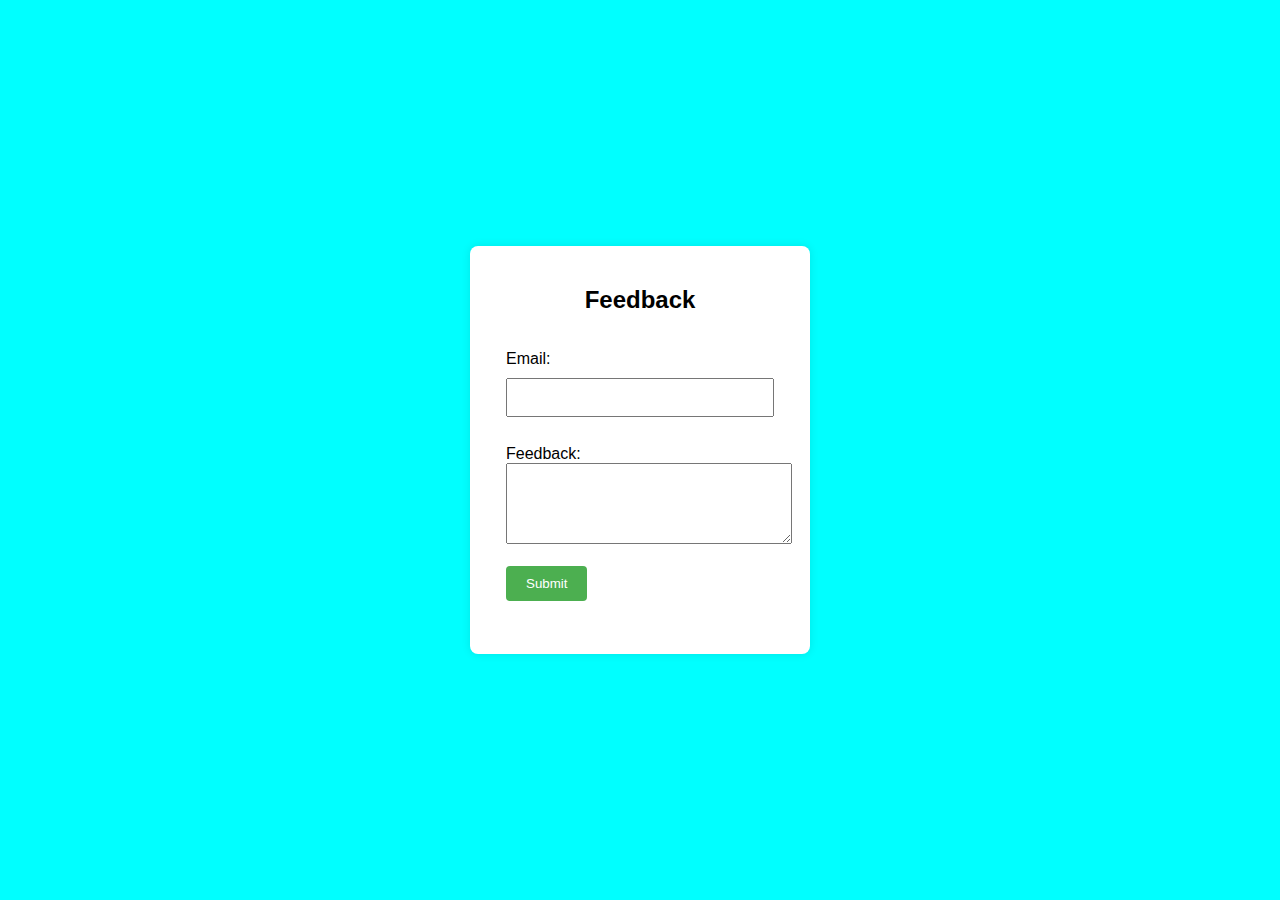
<file: counselor/feedback.html>
<!DOCTYPE html>
<html lang="en">
<head>
  <meta charset="UTF-8">
  <meta name="viewport" content="width=device-width, initial-scale=1.0">
  <style>
  form {
  height:300px;width:300px;align-items:center;}
    body {
      font-family: Arial, sans-serif;
      background-color: cyan;
      margin: 0;
      padding: 0;
      display: flex;
      align-items: center;
      justify-content: center;
      height: 100vh;
    }

    .login-container {
      background-color: #fff;
      padding: 20px;
      border-radius: 8px;
      box-shadow: 0 0 10px rgba(0, 0, 0, 0.1);
      text-align: center;
      width: 300px;
    }

    input {
      width: 100%;
      padding: 10px;
      margin: 10px 0;
      box-sizing: border-box;
    }

    button {
      background-color: #4caf50;
      color: #fff;
      padding: 10px 20px;
      border: none;
      border-radius: 4px;
      cursor: pointer;
    }

    button:hover {
      background-color: #45a049;
    }

    .options {
      margin-top: 10px;
      display: flex;
      justify-content: space-between;
    }
/* Add padding to containers */
.container {
  padding: 16px;
text-align:left
}

    a {
      color: #3498db;
      font-size:15px;
      text-decoration: none;
    }

    a:hover {
      text-decoration: underline;
    }
  </style>
  <title>Login Page</title>
</head>
<body>
  <div class="login-container">
    <h2>Feedback</h2>
    <form action="process_login.php" method="post">
<div class="container">
      <label for="email" >Email:</label>
      <input type="email" id="email" name="email" required>
<br><br>
      <label for="feedback">Feedback:</label><br>
      <textarea id="address" name="address" rows="5"cols="33" required></textarea>
<br><br>
      <button type="submit">Submit</button>
   </form>
  
</body>
</html>
</file>
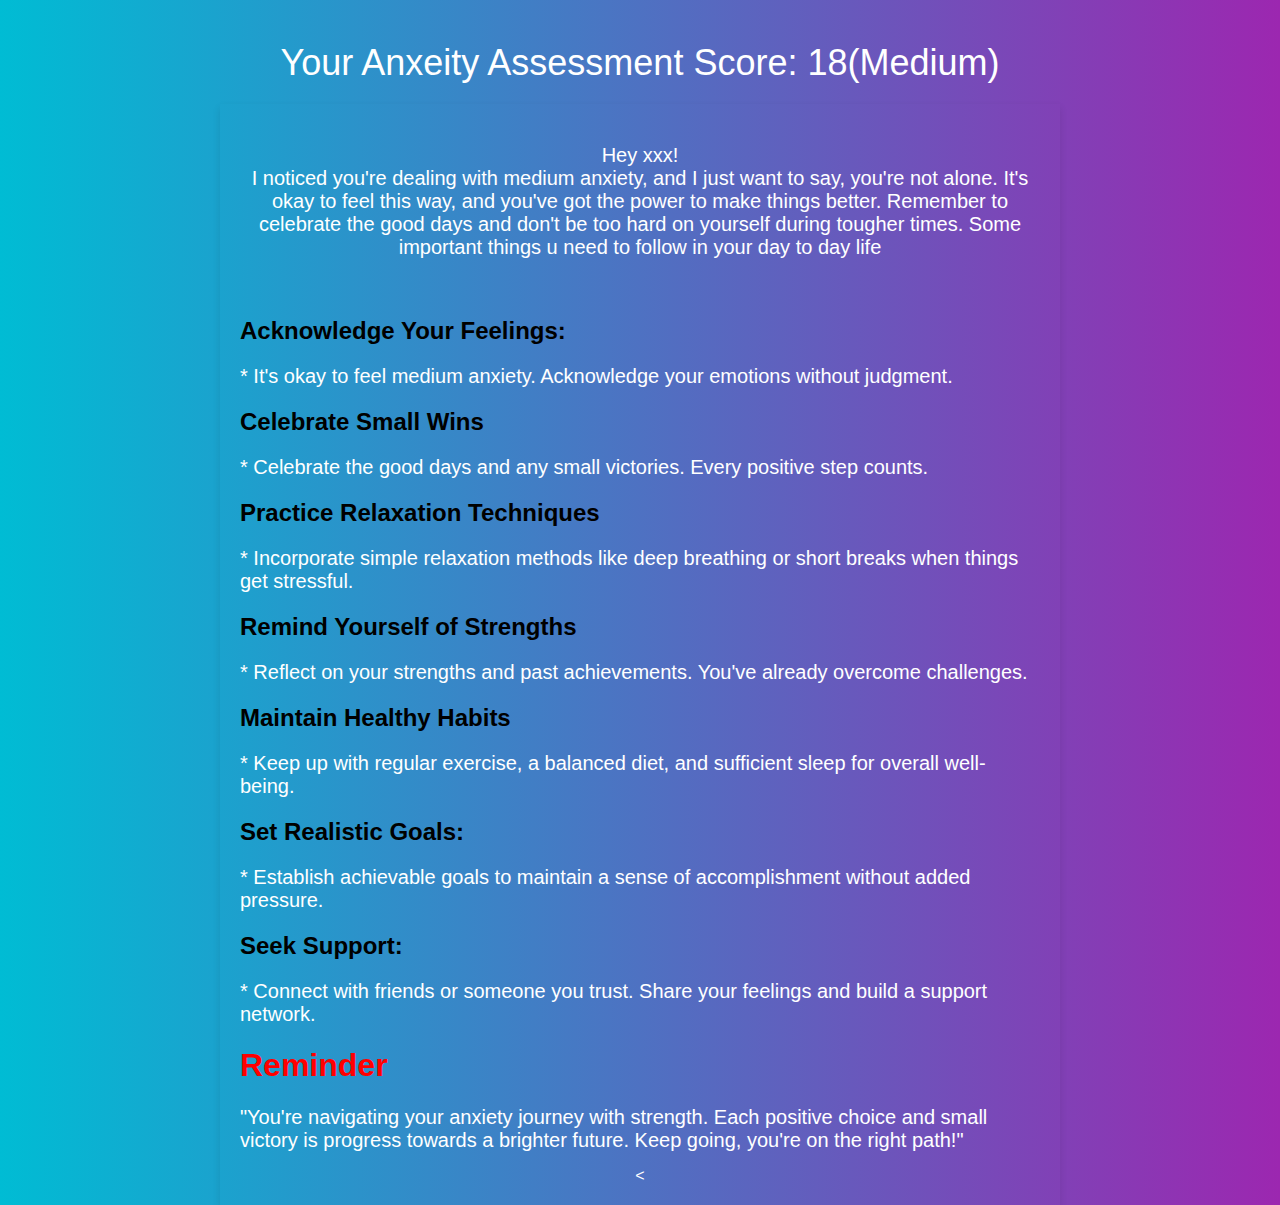
<file: user/score.html>
<!DOCTYPE html>
<html lang="en">
<head>
    <meta charset="UTF-8">
    <meta name="viewport" content="width=device-width, initial-scale=1.0">
    <title>Emotional Assessment Results</title>
    <style>
        body {
            font-family: 'Arial', sans-serif;
            margin: 0;
            padding: 0;
            display: flex;
            flex-direction: column;
            align-items: center;
            justify-content: center;
            min-height: 100vh;
            background: linear-gradient(to right, #00bcd4, #9c27b0);
            color: white;
        }
  
        #animated-text {
            position: fixed;
            bottom: 20px;
            right: 20px;
            padding: 10px;
            background-color: #3498db;
            color: #ffffff;
            border-radius: 5px;
            font-size: 16px;
            animation: slideIn 1s ease-out;
            opacity: 0;
            animation-fill-mode: forwards;
        }

        @keyframes slideIn {
            from {
                opacity: 0;
                transform: translateX(100%);
            }
            to {
                opacity: 1;
                transform: translateX(0);
            }
        }
p{font-size:20px;}
h1{color:red;}
h2{color:black;}
p1{font-family: 'Pacifico', cursive, 'Arial', sans-serif;font-size:20px;}
        header {
            font-size: 24px;
            font-weight: bold;
            margin-bottom: 20px;
        }

        main {
            text-align: center;
        }

        .assessment-score {
            font-size: 36px;
            margin-bottom: 20px;
        }

        .tips-container {
            max-width: 800px;
            margin: 0 auto;
            padding: 20px;
            <!--background-color: rgba(255, 255, 255, 0.9);-->
            border-radius: 12px;
            box-shadow: 0 4px 8px rgba(0, 0, 0, 0.1);
            color:white;
            background-color:#DDD0C8
dislay:none;
        }

        .tip {
            margin-bottom: 15px;
            text-align: left;
        }
    </style>
</head>
<body>
    

    <main>

        <div class="assessment-score">
<br>
            Your Anxeity Assessment Score: 18(Medium)
        </div>

       <div class="tips-container">

         <p>Hey xxx!<br>
I noticed you're dealing with medium anxiety, and I just want to say, you're not alone. It's okay to feel this way, and you've got the power to make things better.
Remember to celebrate the good days and don't be too hard on yourself during tougher times. Some important things u need to follow in your day to day life</p>
 <br>  
<div class="tip">
                <h2>Acknowledge Your Feelings:</h2>
                <p>* It's okay to feel medium anxiety. Acknowledge your emotions without judgment.</p>
            </div>

            <div class="tip">
                <h2>Celebrate Small Wins</h2>
                <p>* Celebrate the good days and any small victories. Every positive step counts.</p>
            </div>

            <div class="tip">
                <h2>Practice Relaxation Techniques</h2>
                <p>* Incorporate simple relaxation methods like deep breathing or short breaks when things get stressful.</p>
            </div>
            <div class="tip">
                <h2>Remind Yourself of Strengths</h2>
                <p>* Reflect on your strengths and past achievements. You've already overcome challenges.</p>
            </div>
            
           <div class="tip">
                <h2>Maintain Healthy Habits</h2>
                <p>* Keep up with regular exercise, a balanced diet, and sufficient sleep for overall well-being.</p>
            </div>
            <div class="tip">
                <h2>Set Realistic Goals:</h2>
                <p>* Establish achievable goals to maintain a sense of accomplishment without added pressure.</p>
            </div>
             <div class="tip">
                <h2>Seek Support:</h2>
                <p>* Connect with friends or someone you trust. Share your feelings and build a support network.</p>
            </div> 
            <div class="tip">
                <h1>Reminder</h1>
                <p1>"You're navigating your anxiety journey with strength.
                Each positive choice and small victory is progress towards a brighter future. Keep going, you're on the right path!"</p1>
            </div>   

            <<div id="animated-text">
        <p>Do you need guidance?</p>
    </div>

        </div>
    </main>
</body>
</html>
</file>
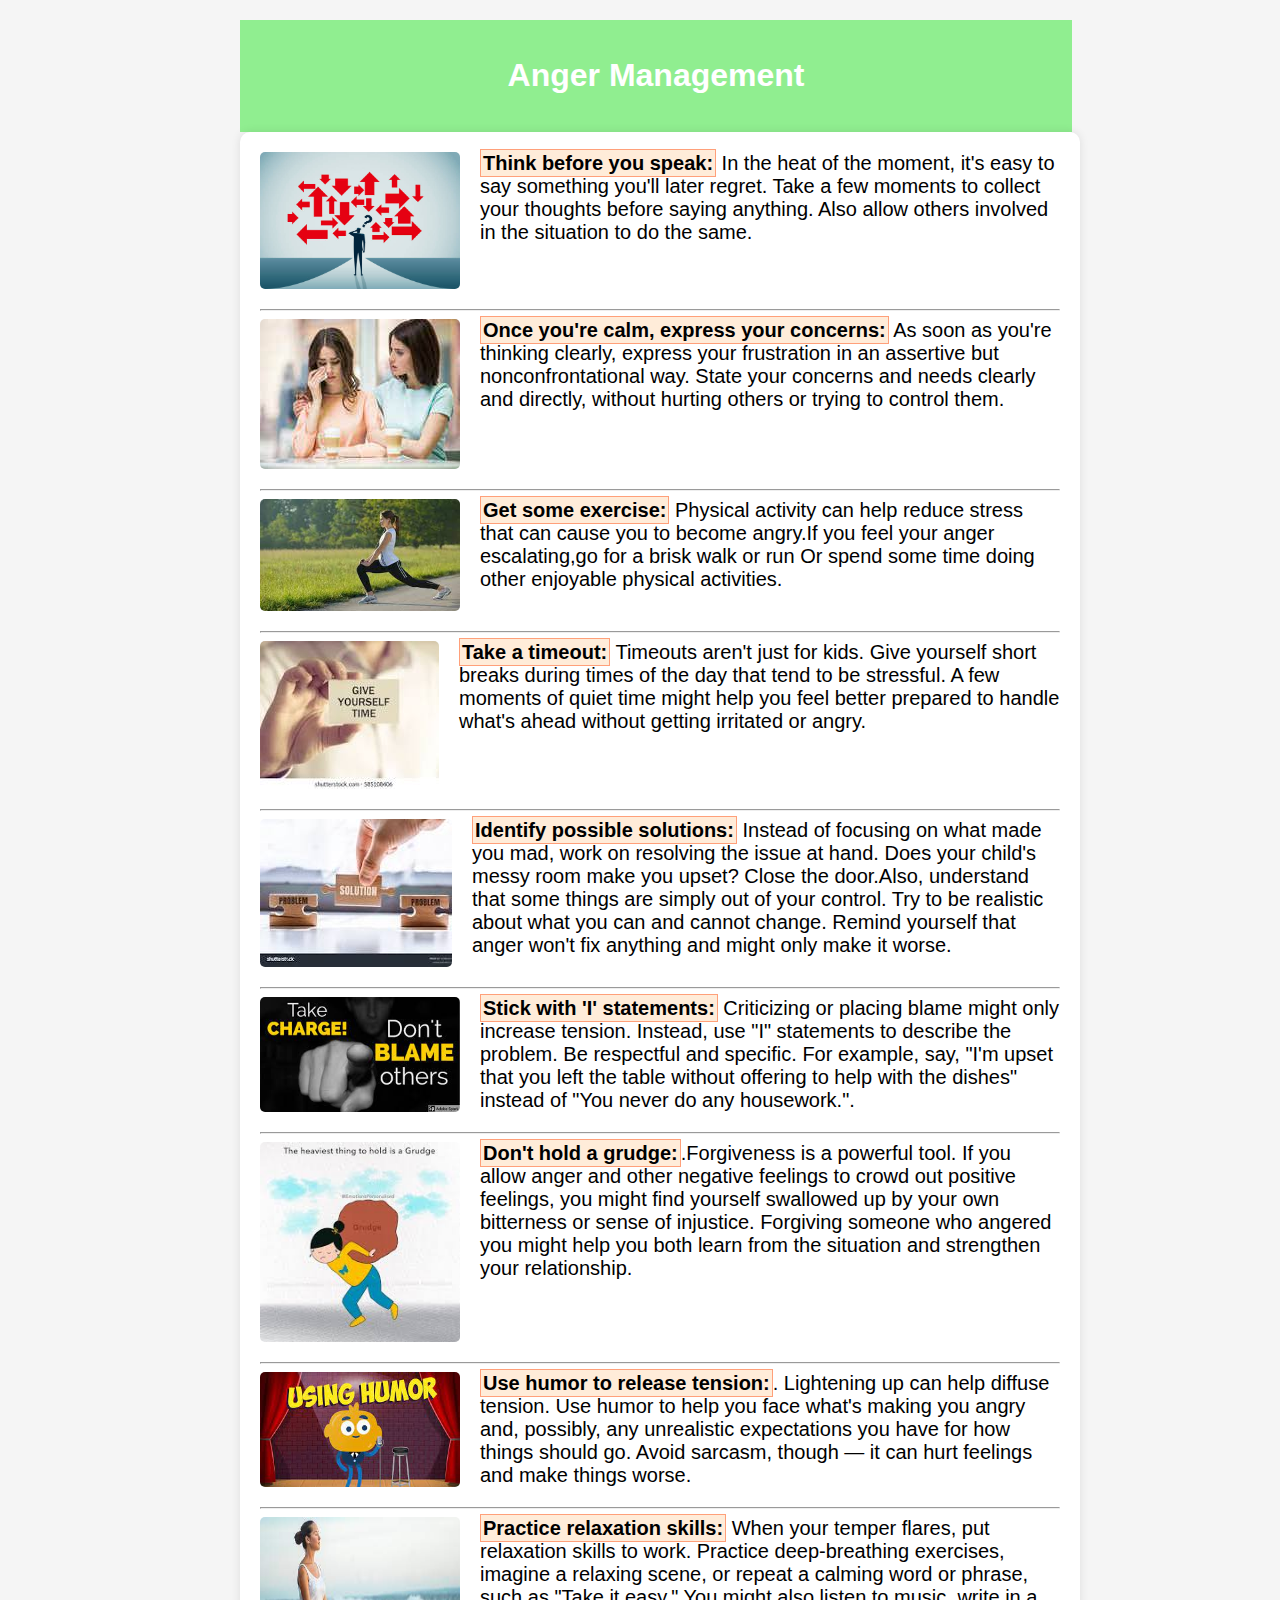
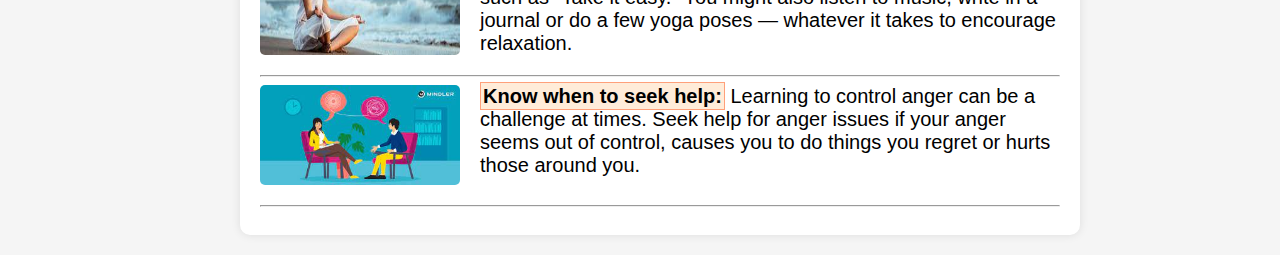
<file: user/tip/anger.html>
<!DOCTYPE html>
<html lang="en">
<head>
    <meta charset="UTF-8">
    <meta name="viewport" content="width=device-width, initial-scale=1.0">
    <title>Stress Relief Tips</title>
    <style>
        body {
            font-family: 'Arial', sans-serif;
            background-color: #f5f5f5;
            margin: 0;
            padding: 0;
            display: flex;
            justify-content: center;
            align-items: center;
            height: 50vh;
        }
p{
font-size:20px;
}

        #tips-container {
            width: 100%;
            max-width: 1000px;
            background-color: #fff;
            padding: 20px;
            border-radius: 10px;
            box-shadow: 0 0 10px rgba(0, 0, 0, 0.1);
        }

        .tip {
            display: flex;
            margin-bottom: 20px;
        }


        .tip img {
            max-width: 200px;
            margin-right: 20px;
            border-radius: 5px;
        }
   header {
            background-color: lightgreen;
            color: white;
            text-align: center;
width: 100%;
            padding: 1em;
            margin: 0; /* Set margin to 0 to span the full width */
        }
  
        .tip p {
            margin: 0;
        }
   .tip p span {
            background-color: #ffecd9; /* Highlight color */
            border: 1px solid #ffa07a; /* Border color */
            padding: 2px; /* Padding for emphasis */
        }
   section {
            max-width: 800px;
            margin: auto;
            padding: 20px;
        }
    </style>
</head>
<body>

 <section>
<header>
        <h1>Anger Management</h1>
    </header>
    <div id="tips-container">
        <div class="tip">
            <img src="think.jpg" alt="Tip 1 Image">
<p><span><b>Think before you speak:</b></span> 
In the heat of the moment, it's easy to say something you'll later regret. Take a few moments to collect your thoughts before saying anything. Also allow others involved in the situation to do the same.</p></div><hr>
    <div class="tip">
            <img src="concern.jfif" alt="Tip 1 Image">
<p><span><b>Once you're calm, express your concerns:</b></span> 
As soon as you're thinking clearly, express your frustration in an assertive but nonconfrontational way. State your concerns and needs clearly and directly, without hurting others or trying to control them.</p></div><hr>

<div class="tip">
            <img src="exer.jfif" alt="Tip 2 Image">
            <p><span><b> Get some exercise:</b></span>
Physical activity can help reduce stress that can cause you to become angry.If you feel your anger escalating,go for a brisk walk or run Or spend some time doing other enjoyable physical activities.</p></div><hr>
<div class="tip">
            <img src="time.jfif" alt="Tip 2 Image">
            <p><span><b>Take a timeout:</b></span>
Timeouts aren't just for kids. Give yourself short breaks during times of the day that tend to be stressful. A few moments of quiet time might help you feel better prepared to handle what's ahead without getting irritated or angry.</p></div><hr>

<div class="tip">
            <img src="solution.jfif" alt="Tip 2 Image">
            <p><span><b>Identify possible solutions:</b></span>
Instead of focusing on what made you mad, work on resolving the issue at hand. Does your child's messy room make you upset? Close the door.Also, understand that some things are simply out of your control. Try to be realistic about what you can and cannot change. Remind yourself that anger won't fix anything and might only make it worse.</p></div><hr>

<div class="tip">
            <img src="i.jfif" alt="Tip 2 Image">
            <p><span><b>Stick with 'I' statements:</b></span>
Criticizing or placing blame might only increase tension. Instead, use "I" statements to describe the problem. Be respectful and specific. For example, say, "I'm upset that you left the table without offering to help with the dishes" instead of "You never do any housework.".</p></div><hr>

<div class="tip">
            <img src="grudge.jfif" alt="Tip 2 Image">
            <p><span><b>Don't hold a grudge:</b></span>.Forgiveness is a powerful tool. If you allow anger and other negative feelings to crowd out positive feelings, you might find yourself swallowed up by your own bitterness or sense of injustice. Forgiving someone who angered you might help you both learn from the situation and strengthen your relationship.</p></div><hr>

<div class="tip">
            <img src="humor.jfif" alt="Tip 2 Image">
            <p><span><b>Use humor to release tension:</b></span>. 
Lightening up can help diffuse tension. Use humor to help you face what's making you angry and, possibly, any unrealistic expectations you have for how things should go. Avoid sarcasm, though — it can hurt feelings and make things worse.</p></div><hr>

<div class="tip">
            <img src="relax.jfif" alt="Tip 2 Image">
            <p><span><b>Practice relaxation skills:</b></span>
When your temper flares, put relaxation skills to work. Practice deep-breathing exercises, imagine a relaxing scene, or repeat a calming word or phrase, such as "Take it easy." You might also listen to music, write in a journal or do a few yoga poses — whatever it takes to encourage relaxation.</p></div><hr>

<div class="tip">
            <img src="counselling.jfif" alt="Tip 2 Image">
            <p><span><b>Know when to seek help:</b></span>
Learning to control anger can be a challenge at times. Seek help for anger issues if your anger seems out of control, causes you to do things you regret or hurts those around you.</p></div><hr>
</file>
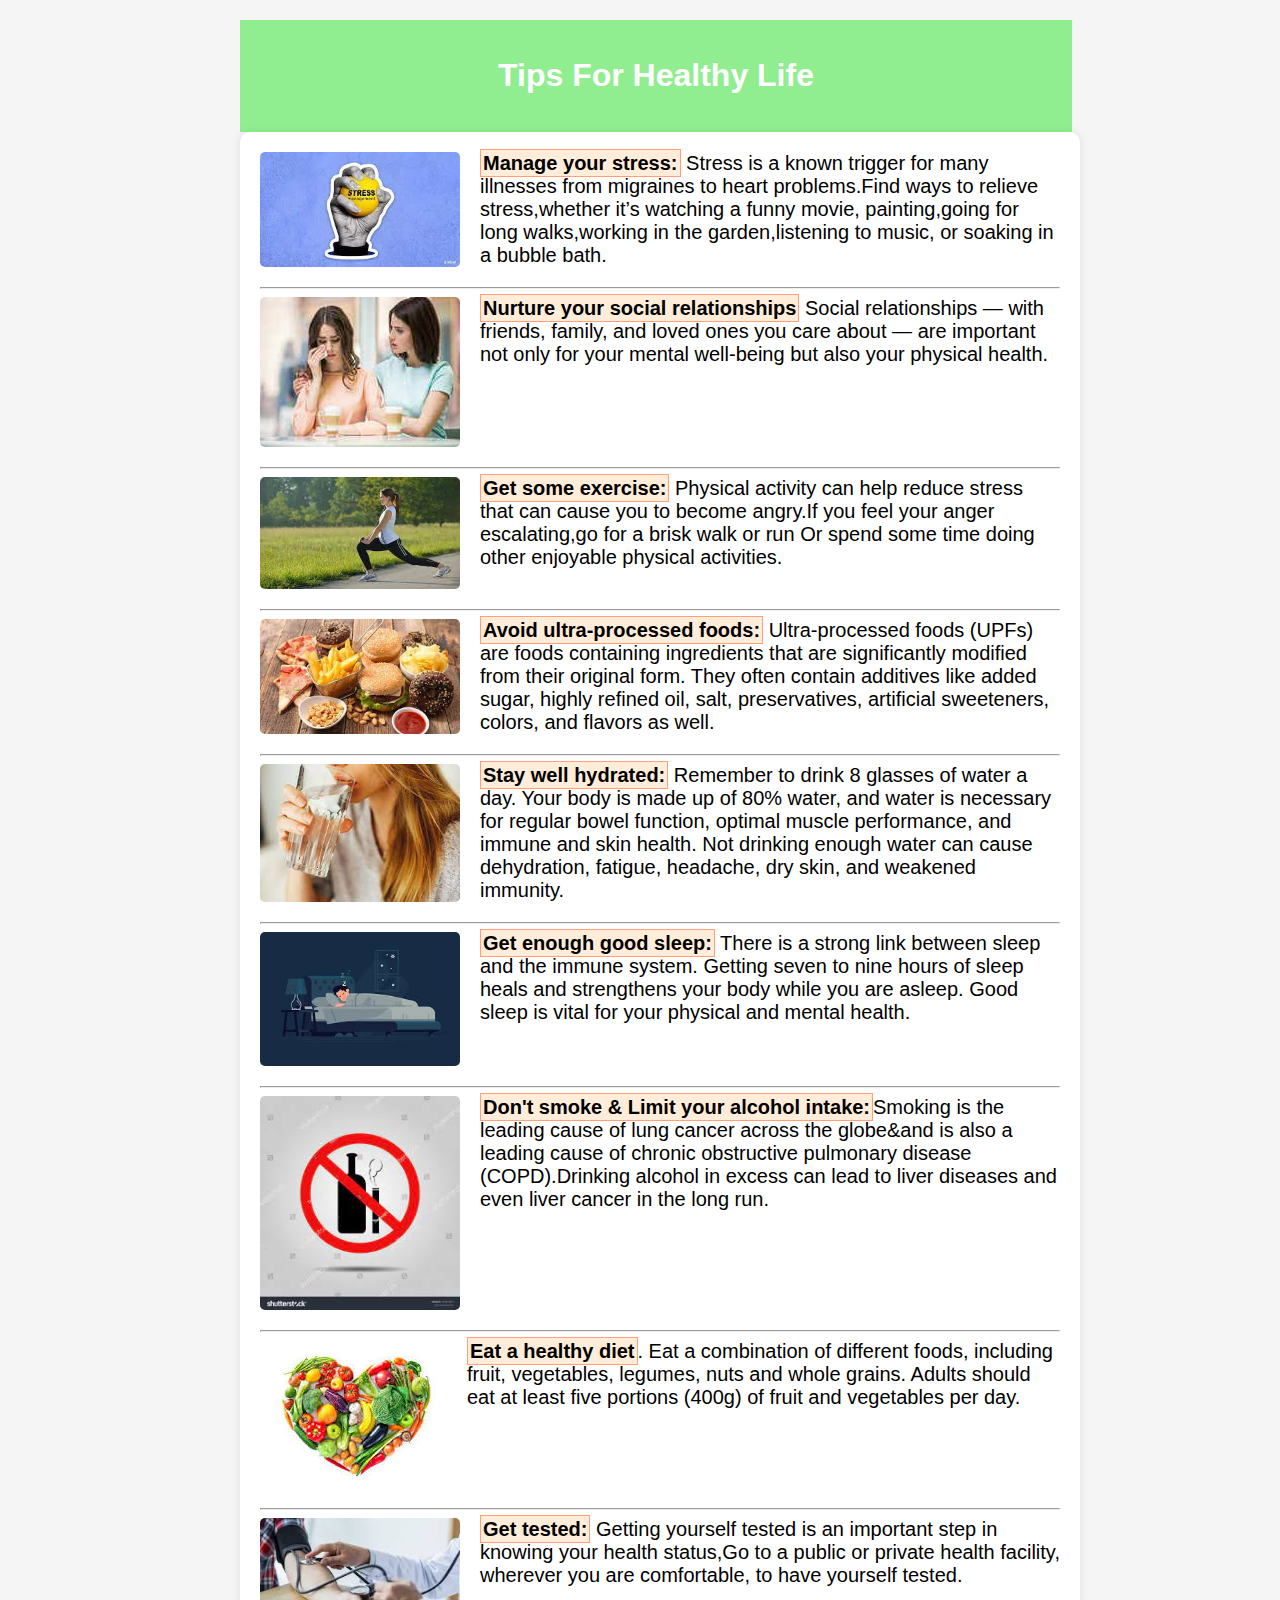
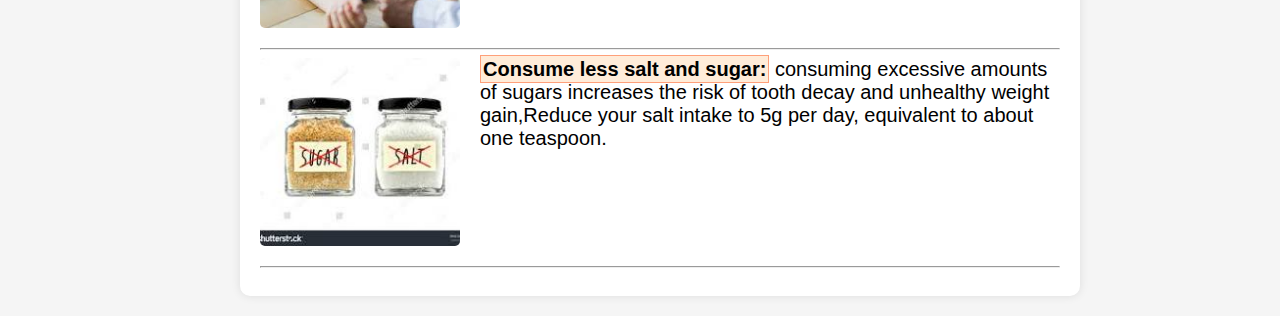
<file: user/tip/happy.html>
<!DOCTYPE html>
<html lang="en">
<head>
    <meta charset="UTF-8">
    <meta name="viewport" content="width=device-width, initial-scale=1.0">
    <title>Stress Relief Tips</title>
    <style>
        body {
            font-family: 'Arial', sans-serif;
            background-color: #f5f5f5;
            margin: 0;
            padding: 0;
            display: flex;
            justify-content: center;
            align-items: center;
            height: 50vh;
        }
p{
font-size:20px;
}

        #tips-container {
            width: 100%;
            max-width: 1000px;
            background-color: #fff;
            padding: 20px;
            border-radius: 10px;
            box-shadow: 0 0 10px rgba(0, 0, 0, 0.1);
        }

        .tip {
            display: flex;
            margin-bottom: 20px;
        }


        .tip img {
            max-width: 200px;
            margin-right: 20px;
            border-radius: 5px;
        }
   header {
            background-color: lightgreen;
            color: white;
            text-align: center;
width: 100%;
            padding: 1em;
            margin: 0; /* Set margin to 0 to span the full width */
        }
  
        .tip p {
            margin: 0;
        }
   .tip p span {
            background-color: #ffecd9; /* Highlight color */
            border: 1px solid #ffa07a; /* Border color */
            padding: 2px; /* Padding for emphasis */
        }
   section {
            max-width: 800px;
            margin: auto;
            padding: 20px;
        }
    </style>
</head>
<body>

 <section>
<header>
        <h1>Tips For Healthy Life</h1>
    </header>
    <div id="tips-container">
        <div class="tip">
            <img src="stress.jfif" alt="Tip 1 Image">
<p><span><b>Manage your stress:</b></span> 
Stress is a known trigger for many illnesses from migraines to heart problems.Find ways to relieve stress,whether it’s watching a funny movie, painting,going for long walks,working in the garden,listening to music, or soaking in a bubble bath.</p></div><hr>
    <div class="tip">
            <img src="concern.jfif" alt="Tip 1 Image">
<p><span><b> Nurture your social relationships</b></span>
Social relationships — with friends, family, and loved ones you care about — are important not only for your mental well-being but also your physical health.</p></div><hr>

<div class="tip">
            <img src="exer.jfif" alt="Tip 2 Image">
            <p><span><b> Get some exercise:</b></span>
Physical activity can help reduce stress that can cause you to become angry.If you feel your anger escalating,go for a brisk walk or run Or spend some time doing other enjoyable physical activities.</p></div><hr>
<div class="tip">
            <img src="food.jfif" alt="Tip 2 Image">
            <p><span><b>Avoid ultra-processed foods:</b></span>
Ultra-processed foods (UPFs) are foods containing ingredients that are significantly modified from their original form. They often contain additives like added sugar, highly refined oil, salt, preservatives, artificial sweeteners, colors, and flavors as well.</p></div><hr>

<div class="tip">
            <img src="water.jfif" alt="Tip 2 Image">
            <p><span><b>Stay well hydrated:</b></span>
Remember to drink 8 glasses of water a day. Your body is made up of 80% water, and water is necessary for regular bowel function, optimal muscle performance, and immune and skin health. Not drinking enough water can cause dehydration, fatigue, headache, dry skin, and weakened immunity.</p></div><hr>

<div class="tip">
            <img src="sleep.jfif" alt="Tip 2 Image">
            <p><span><b>Get enough good sleep:</b></span>
There is a strong link between sleep and the immune system. Getting seven to nine hours of sleep heals and strengthens your body while you are asleep. Good sleep is vital for your physical and mental health.</p></div><hr>

<div class="tip">
            <img src="smoke.jfif" alt="Tip 2 Image">
            <p><span><b> Don't smoke &  Limit your alcohol intake:</b></span>Smoking is the leading cause of lung cancer across the globe&and is also a leading cause of chronic obstructive pulmonary disease (COPD).Drinking alcohol in excess can lead to liver diseases and even liver cancer in the long run.</p></div><hr>

<div class="tip">
            <img src="diet.jfif" alt="Tip 2 Image">
            <p><span><b>Eat a healthy diet</b></span>. 
Eat a combination of different foods, including fruit, vegetables, legumes, nuts and whole grains. Adults should eat at least five portions (400g) of fruit and vegetables per day.</p></div><hr>

<div class="tip">
            <img src="test.jfif" alt="Tip 2 Image">
            <p><span><b>Get tested:</b></span>
Getting yourself tested is an important step in knowing your health status,Go to a public or private health facility, wherever you are comfortable, to have yourself tested.</p></div><hr>

<div class="tip">
            <img src="sugar.jfif" alt="Tip 2 Image">
            <p><span><b> Consume less salt and sugar:</b></span>
 consuming excessive amounts of sugars increases the risk of tooth decay and unhealthy weight gain,Reduce your salt intake to 5g per day, equivalent to about one teaspoon.</p></div><hr>
</body>
</html>
</file>
